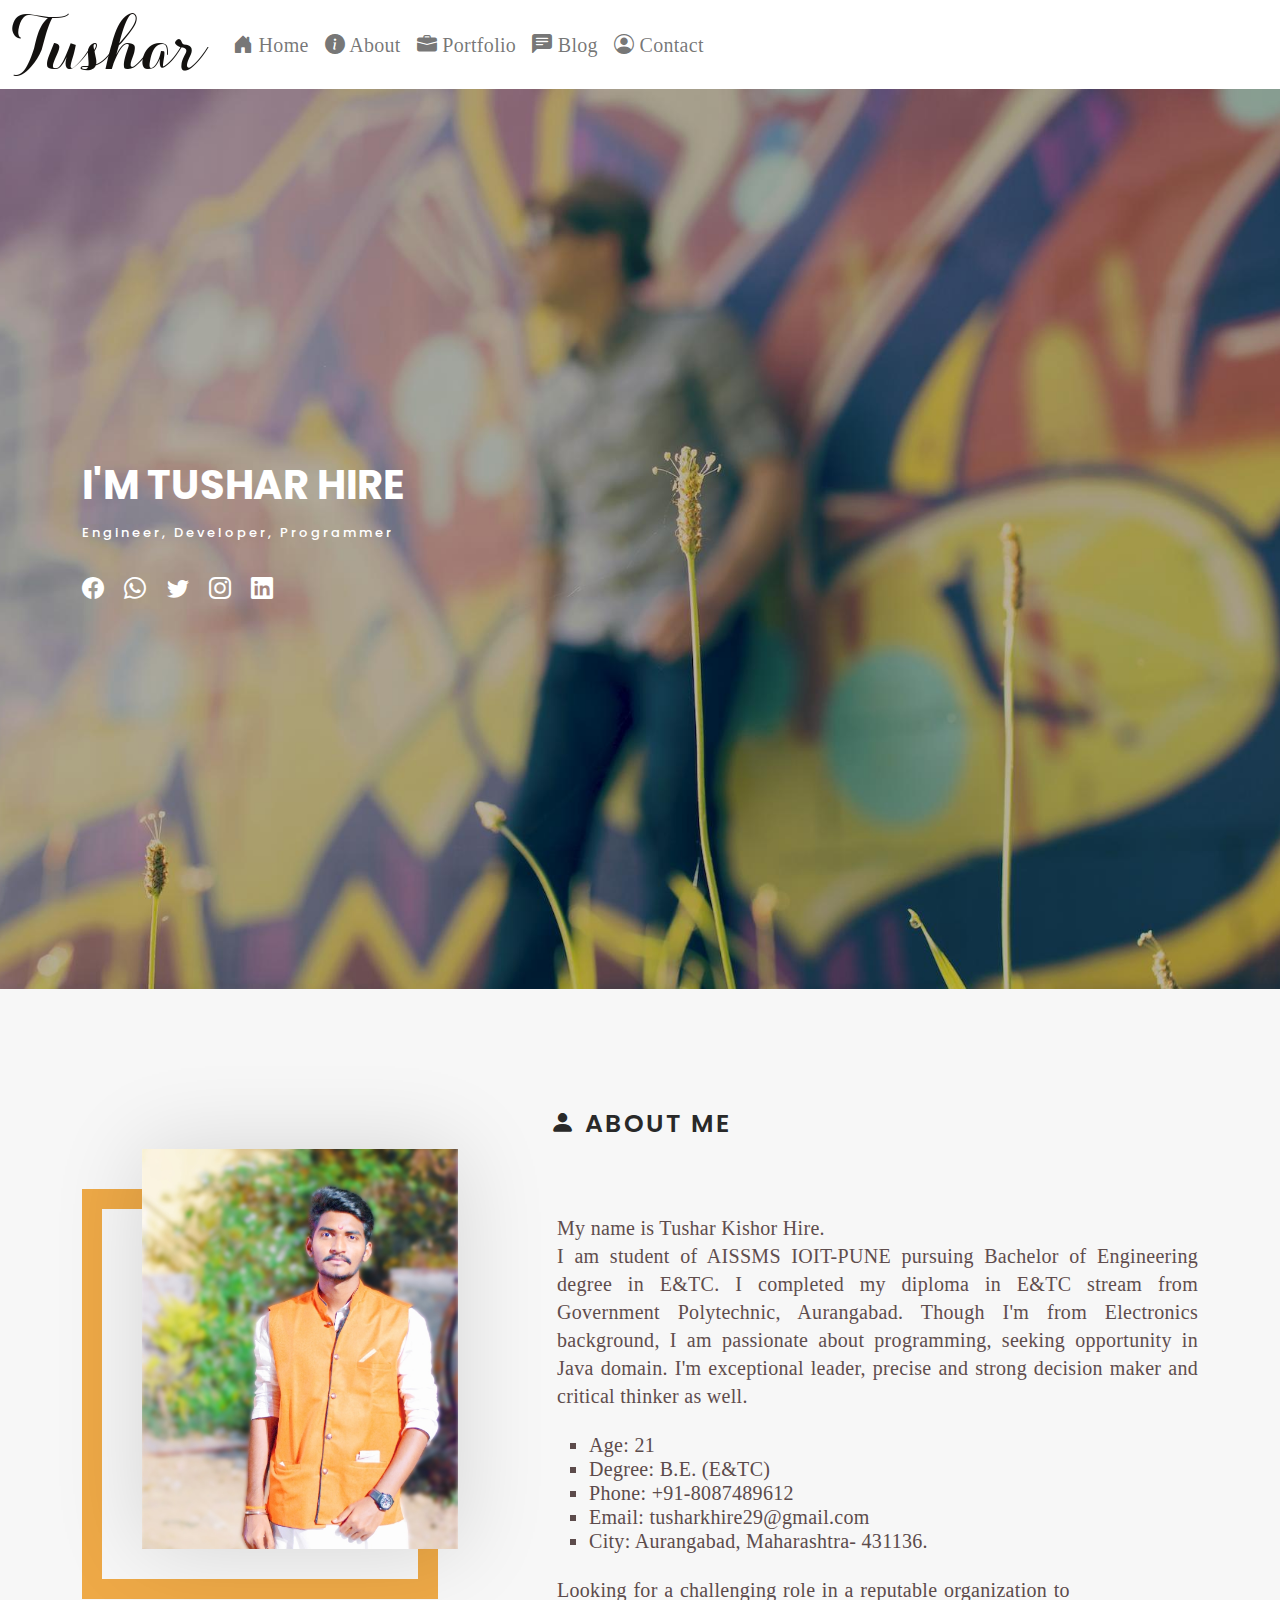
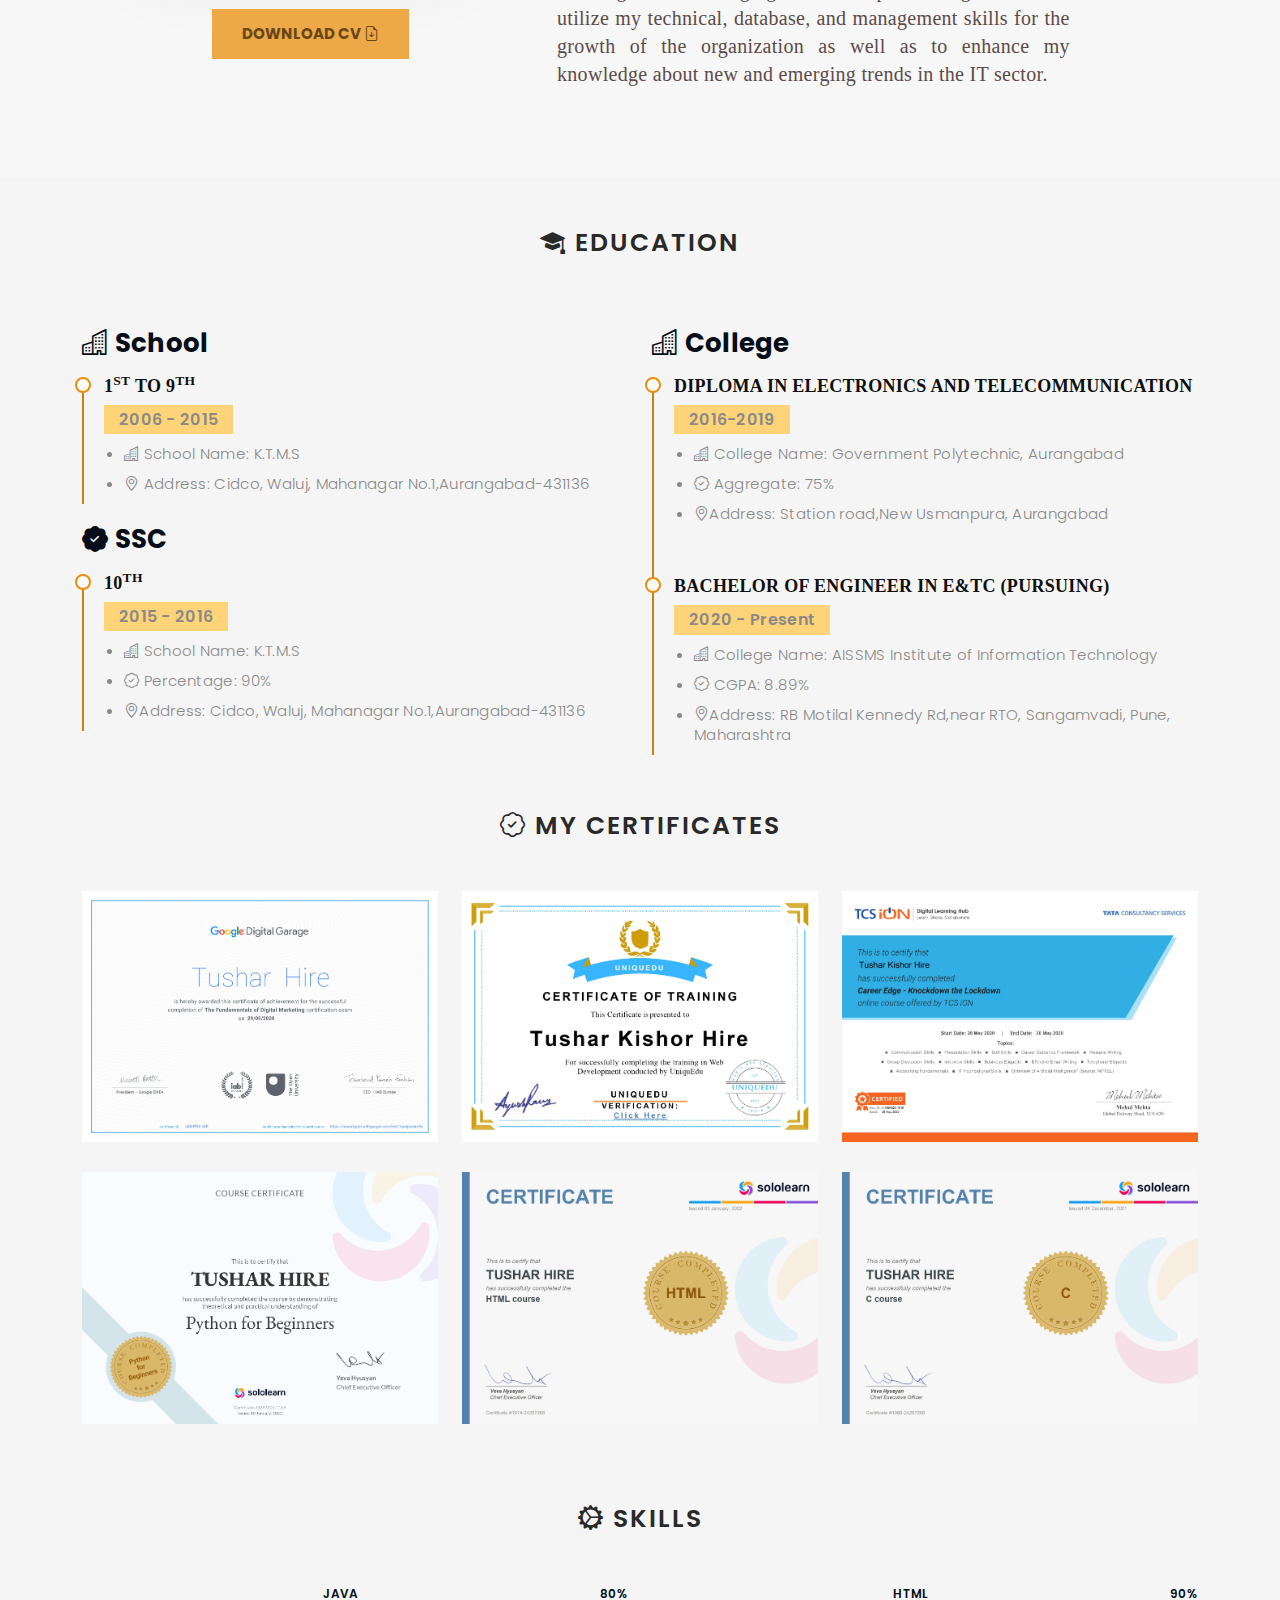
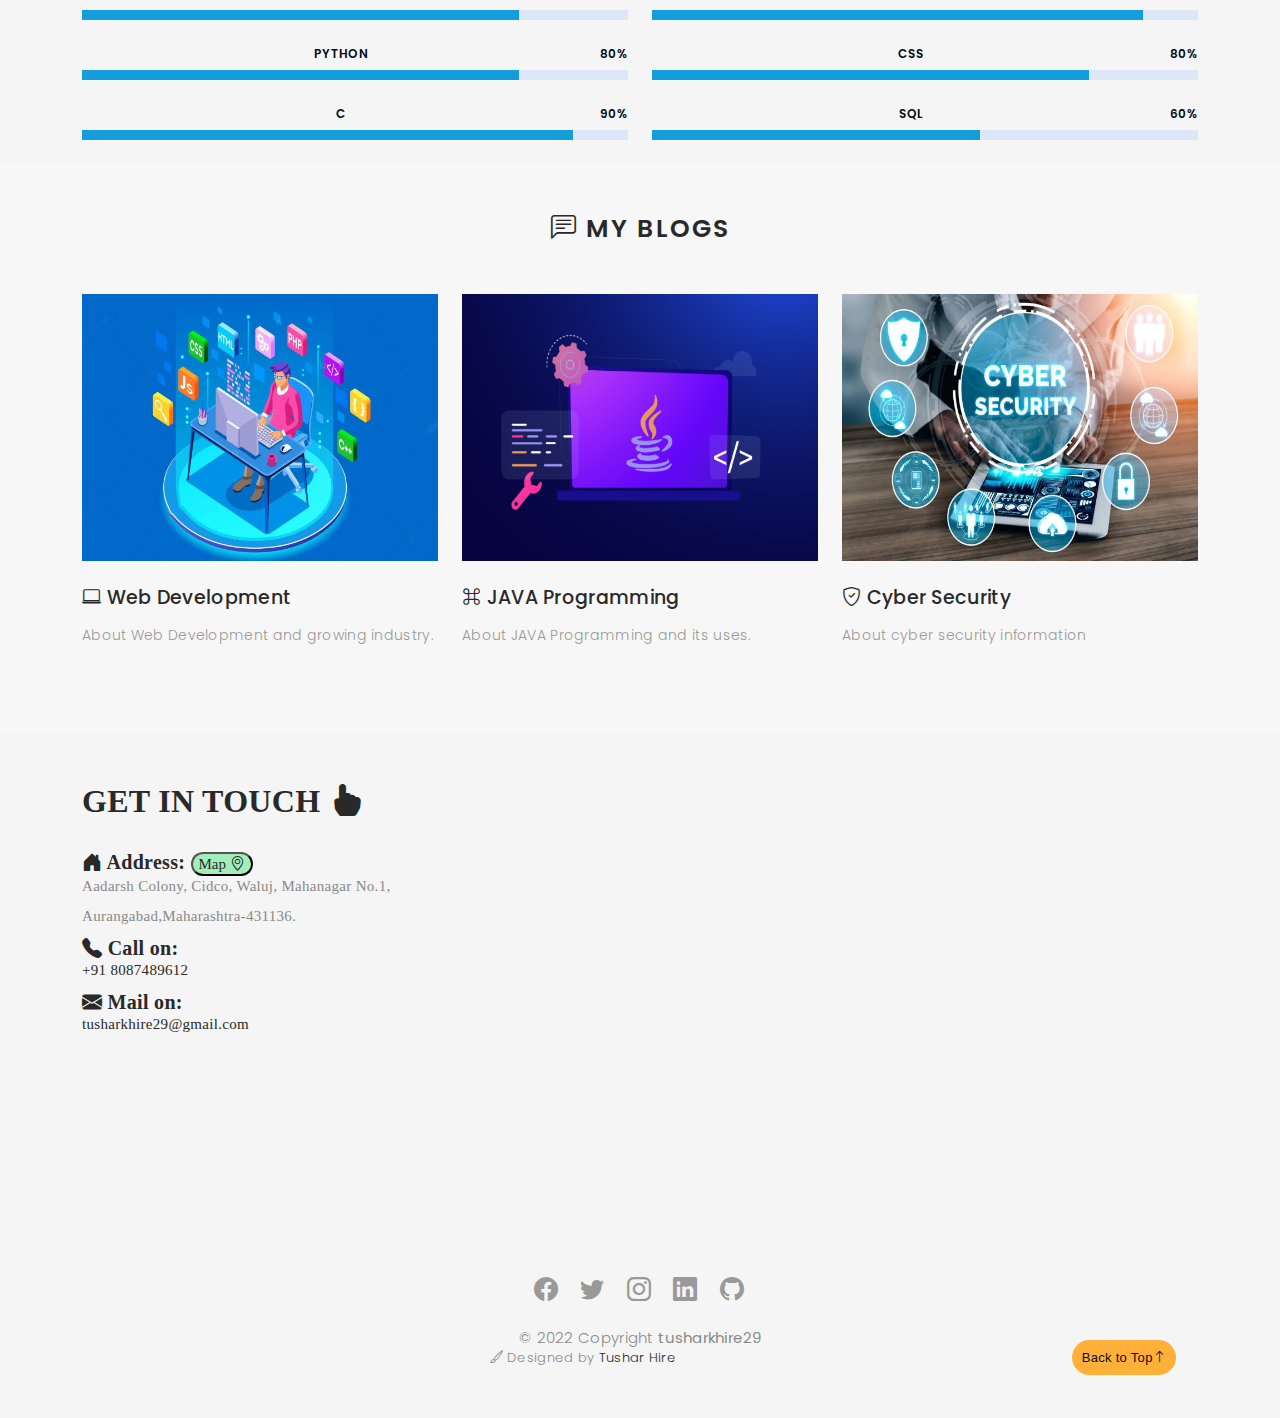
<file: index.html>
<!DOCTYPE html>
<html lang="en">

<head>
  <meta charset="utf-8">
  <meta content="width=device-width, initial-scale=1.0" name="viewport">

  <title>My Portfolio</title>
  <meta content="" name="description">
  <meta content="" name="keywords">

  <!-- Favicons -->
  <link href="assets/img/Tlogo.jpg" rel="icon">
  <link href="assets/img/apple-touch-icon.png" rel="apple-touch-icon">

  <!-- Google Fonts -->
  <link
    href="https://fonts.googleapis.com/css?family=Poppins:300,300i,400,400i,500,500i,600,600i,700,700i|Playfair+Display:400,400i,500,500i,600,600i,700,700i,900,900i"
    rel="stylesheet">

  <!-- Vendor CSS Files -->
  <link href="assets/vendor/bootstrap/css/bootstrap.min.css" rel="stylesheet">
  <link href="assets/vendor/bootstrap-icons/bootstrap-icons.css" rel="stylesheet">
  <link href="assets/vendor/boxicons/css/boxicons.min.css" rel="stylesheet">
  <link href="assets/vendor/glightbox/css/glightbox.min.css" rel="stylesheet">
  <link href="assets/vendor/swiper/swiper-bundle.min.css" rel="stylesheet">
  <!-- CSS only -->
  <link href="https://cdn.jsdelivr.net/npm/bootstrap@5.1.3/dist/css/bootstrap.min.css" rel="stylesheet"
    integrity="sha384-1BmE4kWBq78iYhFldvKuhfTAU6auU8tT94WrHftjDbrCEXSU1oBoqyl2QvZ6jIW3" crossorigin="anonymous">

  <!-- Main CSS File -->
  <link href="assets/css/style.css" rel="stylesheet">
</head>

<body>
  <nav class="navbar navbar-expand-lg navbar-light " style="background-color: rgb(255, 255, 255);">
    <div class="container-fluid">
      <a class="navbar-brand" href="index.html"><img src="assets/img/tushar.png"></a>
      <button class="navbar-toggler" type="button" data-bs-toggle="collapse" data-bs-target="#navbarNav" aria-controls="navbarNav" aria-expanded="false" aria-label="Toggle navigation">
        <span class="navbar-toggler-icon"></span>
      </button>
      <div class="collapse navbar-collapse" id="navbarNav">
        <ul  class="navbar-nav justify-content-end" >
          <li class="nav-item " style="font-size: 20px; font-family: 'Times New Roman', Times, serif; float: right;">
            <a class="nav-link " aria-current="page" href="#hero"><i class="bi bi-house-door-fill"></i> Home</a>
          </li>
          <li class="nav-item" style="font-size: 20px; font-family: 'Times New Roman', Times, serif;" >
            <a class="nav-link" href="#about"><i class="bi bi-info-circle-fill"></i> About</a>
          </li>
          <li class="nav-item" style="font-size: 20px; font-family: 'Times New Roman', Times, serif;">
            <a class="nav-link" href="#portfolio"> <i class="bi bi-briefcase-fill"></i> Portfolio</a>
          </li>
          <li class="nav-item" style="font-size: 20px; font-family: 'Times New Roman', Times, serif;">
            <a class="nav-link" href="#journal"><i class="bi bi-chat-left-text-fill"></i> Blog</a>
          </li>
          <li class="nav-item" style="font-size: 20px; font-family: 'Times New Roman', Times, serif;">
            <a class="nav-link" href="#contact"><i class="bi bi-person-circle"></i> Contact</a>
          </li>
        </ul>
      </div>
    </div>
  </nav>
 
  <!-- ======= My Section ======= -->
  <div id="hero" class="home">

    <div class="container">
      <div class="hero-content">
        <h1>I'm Tushar Hire</h1>
        <p>Engineer, Developer, Programmer</p>

        <ul class="list-unstyled list-social">
          <li><a href="https://www.facebook.com/TusharHire143" target="_blank"><i class="bi bi-facebook"></i></a></li>
          <li> <a href="https://wa.me/918087489612" target="_blank" class="whatsapp"><i class="bi bi-whatsapp"></i></a>
          </li>
          <li><a href="https://twitter.com/TusharHire11?t=CDPEIsktZdcpbr8X7zk8Vg&s=09" target="_blank"><i
                class="bi bi-twitter"></i></a></li>
          <li><a href="https://www.instagram.com/tushar_2901__" target="_blank"><i class="bi bi-instagram"></i></a></li>
          <li><a href="https://www.linkedin.com/in/tushar-hire-3a86a11aa" target="_blank"><i
                class="bi bi-linkedin"></i></a></li>
        </ul>
      </div>
    </div>
  </div><!-- End -->

  <main id="main">

    <!-- ======= About Section ======= -->
    <div id="about" class="paddsection">
      <div class="section-title text-center">
        <h2><i class="bi bi-person-fill"></i> About Me</h2>
      </div>
      <div class="container">
        <div class="row justify-content-between">
          <div class="col-lg-4 ">
            <div class="div-img-bg">
              <div class="about-img">
                <img src="assets/img/Tushar_img.jpg" class="img-responsive" alt="me">
              </div>
            </div>
            <a href="Tushar_Hire_Resume.pdf" target="_blank"><button type="button" class="btn btn-success"
                style="font-size: 15px;color: rgb(105, 70, 24);background-color:#eea947;margin-left: 130px; margin-top: 10px;"> <b>Download
                CV <i class="bi bi-file-earmark-arrow-down" style="size: 25px;"></i></b></button></a>
          </div>
          <div class="col-lg-7">
            <div class="about-descr">

              <p class="p-heading">My name is Tushar Kishor Hire. <br>
                I am student of AISSMS IOIT-PUNE pursuing Bachelor of Engineering degree in E&TC. I completed my diploma
                in E&TC stream from Government Polytechnic, Aurangabad.
                Though I'm from Electronics background, I am passionate about programming,
                seeking opportunity in Java domain. I'm exceptional leader, precise and strong decision maker and
                critical thinker as well.</p>
              <ul class="info">
                <li style="list-style-type: square; margin-bottom: 4px;"><strong>Age:</strong> <span>21</span></li>
                <li style="list-style-type: square;margin-bottom: 4px;"><strong>Degree:</strong> <span>B.E. (E&TC)</span></li>
                <li style="list-style-type: square;margin-bottom: 4px;"><strong>Phone:</strong> <span>+91-8087489612</span></li>
                <li style="list-style-type: square;margin-bottom: 4px;"><strong>Email:</strong> <span>tusharkhire29@gmail.com</span></li>
                <li style="list-style-type: square;"><strong>City:</strong> <span>Aurangabad, Maharashtra- 431136.</span>
                </li>
              </ul>
              <p class="separator" style="text-align: justify;">Looking for a challenging role in a reputable organization to utilize my technical,
                database, and management skills for the growth of the organization
                as well as to enhance my knowledge about new and emerging trends in the IT sector.</p>
            </div>

          </div>
        </div>
      </div>
    </div><!-- End About Section -->


    <!-- ======= Portfolio Section ======= -->
    <div id="portfolio" class="paddsection" style="background-color: #f5f5f5;">
   
      <section id="resume" class="resume">
        <div class="container">
    
          <div class="section-title text-center">
            <h2><i class="bi bi-mortarboard-fill"></i> Education </h2>
           
          </div>
    
          <div class="row">
            <div class="col-lg-6">
              <h3 class="resume-title"><i class="bi bi-building"></i> School</h3>
              <div class="resume-item pb-0">
                <h4>1<sup>st</sup> to 9<sup>th</sup></h4>
                <h5>2006 - 2015</h5>
                <ul>
                  <li><i class="bi bi-building"></i> School Name: K.T.M.S</li>
                  <li><i class="bi bi-geo-alt"></i> Address: Cidco, Waluj, Mahanagar No.1,Aurangabad-431136</li>
                </ul>
              </div>
    
              <h4 class="resume-title"><i class="bi bi-patch-check-fill"></i> SSC</h4>
              <div class="resume-item pb-0">
                <h4>10<sup>th</sup> </h4>
                <h5>2015 - 2016</h5>
                <ul>
                  <li><i class="bi bi-building"></i> School Name: K.T.M.S</li>
                  <li><i class="bi bi-patch-check"></i>  Percentage: 90%</li>
                  <li><i class="bi bi-geo-alt"></i>Address: Cidco, Waluj, Mahanagar No.1,Aurangabad-431136</li>
                </ul>
              </div>
            
            </div>
            <div class="col-lg-6">
              <h3 class="resume-title"><i class="bi bi-building"></i> College</h3>
              <div class="resume-item">
                <h4>Diploma in Electronics and Telecommunication</h4>
                <h5>2016-2019</h5>
                <ul>
                  <li><i class="bi bi-building"></i> College Name: Government Polytechnic, Aurangabad</li>
                  <li><i class="bi bi-patch-check"></i>  Aggregate: 75%</li>
                  <li><i class="bi bi-geo-alt"></i>Address: Station road,New Usmanpura, Aurangabad</li>
                </ul>
                </p>
              </div>
              <div class="resume-item">
                <h4>Bachelor of Engineer in E&TC (pursuing)</h4>
                <h5>2020 - Present</h5>
                <ul>
                  <li><i class="bi bi-building"></i> College Name: AISSMS Institute of Information Technology</li>
                  <li><i class="bi bi-patch-check"></i>  CGPA: 8.89%</li>
                  <li><i class="bi bi-geo-alt"></i>Address: RB Motilal Kennedy Rd,near RTO, Sangamvadi, Pune, Maharashtra</li>
                </ul>
              </div>
            </div>
          </div>
        </div>
      </section> <br>
      <br>
      <div class="container">
        <div class="section-title text-center">
          <h2><i class="bi bi-patch-check"></i> My Certificates</h2>
        </div>
      </div>

      <div class="container">

        <div class="row portfolio-container">

          <div class="col-lg-4 col-md-6 portfolio-item filter-app">
            <a href="google certificate.html">
              <img src="Images/google certificate.jpg" class="img-fluid" alt="google certificate"></a>
          </div>

          <div class="col-lg-4 col-md-6 portfolio-item filter-app">
            <a href="Training_certificate.html">
              <img src="Images/Training Certificate.jpg" class="img-fluid" alt=""></a>
          </div>
          <div class="col-lg-4 col-md-6 portfolio-item filter-app">
            <a href="TCS certificate.html">
              <img src="Images/TCS certificate.jpg" class="img-fluid" alt=""></a>
          </div>
          <div class="col-lg-4 col-md-6 portfolio-item filter-app">
            <a href="Python_Certificate.html">
              <img src="Images/Python.jpg" class="img-fluid" alt=""></a>
          </div>
          <div class="col-lg-4 col-md-6 portfolio-item filter-app">
            <a href="HTML_certificate.html">
              <img src="Images/HTML_certificate.jpg" class="img-fluid" alt=""></a>
          </div>
          <div class="col-lg-4 col-md-6 portfolio-item filter-app">
            <a href="C certificate.html">
              <img src="Images/C_certificate.jpg" class="img-fluid" alt=""></a>
          </div>
        </div>
      </div>
    </div>

    </div>
    <section style="background-color: #f5f5f5;text-align: center;" id="skills" class="skills section-bg">
      <div class="container">

        <div class="section-title">
          <h2><i class="bi bi-gear-wide-connected"></i> Skills </h2>

        </div>

        <div class="row skills-content">

          <div class="col-lg-6" data-aos="fade-up">
            <div class="progress">
              <span class="skill">JAVA<i class="val">80%</i></span>
              <div class="progress-bar-wrap">
                <div class="progress-bar" role="progressbar" style="width: 80%;" aria-valuenow="80" aria-valuemin="0"
                  aria-valuemax="100"></div>
              </div>
            </div>
            <div class="progress">
              <span class="skill">Python<i class="val">80%</i></span>
              <div class="progress-bar-wrap">
                <div class="progress-bar" role="progressbar" style="width: 80%;" aria-valuenow="80" aria-valuemin="0"
                  aria-valuemax="100"></div>
              </div>
            </div>

            <div class="progress">
              <span class="skill">C <i class="val">90%</i></span>
              <div class="progress-bar-wrap">
                <div class="progress-bar" role="progressbar" style="width: 90%;" aria-valuenow="90" aria-valuemin="0"
                  aria-valuemax="100"></div>
              </div>
            </div>
          </div>
          <div class="col-lg-6" data-aos="fade-up">
            <div class="progress">
              <span class="skill">HTML<i class="val">90%</i></span>
              <div class="progress-bar-wrap">
                <div class="progress-bar" role="progressbar" style="width: 90%;" aria-valuenow="90" aria-valuemin="0"
                  aria-valuemax="100"></div>
              </div>
            </div>

            <div class="progress">
              <span class="skill">CSS<i class="val">80%</i></span>
              <div class="progress-bar-wrap">
                <div class="progress-bar" role="progressbar" style="width: 80%;" aria-valuenow="80" aria-valuemin="0"
                  aria-valuemax="100"></div>
              </div>
            </div>

            <div class="progress">
              <span class="skill">SQL<i class="val">60%</i></span>
              <div class="progress-bar-wrap">
                <div class="progress-bar" role="progressbar" style="width: 60%;" aria-valuenow="70" aria-valuemin="0"
                  aria-valuemax="100"></div>
              </div>
            </div>
          </div>
        </div>
      </div>
      </div>
      </div>
    </section>
    <!-- End Portfolio Section -->

    <!-- ======= Journal Section ======= -->
    <div id="journal" class="text-left paddsection">

      <div class="container">
        <div class="section-title text-center">
          <h2><i class="bi bi-chat-left-text"></i> My Blogs</h2>
        </div>
      </div>

      <div class="container">
        <div class="journal-block">
          <div class="row">

            <div class="col-lg-4 col-md-6">
              <div class="journal-info">

                <a href="blog_single.html"><img src="Images/web blog.jpg" class="img-responsive" alt="img"></a>

                <div class="journal-txt">

                  <h4><a href="blog-single.html"> <i class="bi bi-laptop"></i> Web Development</a></h4>
                  <p class="separator">About Web Development and growing industry.
                  </p>
                </div>
              </div>
            </div>
            <div class="col-lg-4 col-md-6">
              <div class="journal-info">
                <a href="java blog.html"><img src="Images/java blog.png" class="img-responsive" alt="img"></a>
                <div class="journal-txt">
                  <h4><a href="java blog.html"><i class="bi bi-command"></i> JAVA Programming</a></h4>
                  <p class="separator">About JAVA Programming and its uses.
                  </p>
                </div>
              </div>
            </div>

            <div class="col-lg-4 col-md-6">
              <div class="journal-info">

                <a href="Cyber_blog.html"><img src="Images/cyber security blog.jpg" class="img-responsive"
                    alt="img"></a>

                <div class="journal-txt">

                  <h4><a href="Cyber_blog.html"><i class="bi bi-shield-check"></i> Cyber Security</a></h4>
                  <p class="separator">About cyber security information</p>
                </div>
              </div>
            </div>
          </div>
        </div>
      </div>
    </div><!-- End Journal Section -->

    <!-- ======= Contact Section ======= -->
    <div id="contact" class="paddsection">
      <div class="container">
        <div class="contact-block1">
          <div class="row">
            <div class="col-lg-6">
              <div class="contact-contact">
                <h2 class="mb-30">GET IN TOUCH <i class="bi bi-hand-index-fill"></i> </h2>
                <ul class="contact-details">
                  <h4 style="font-size: 20px;"><i class="bi bi-house-door-fill"></i> Address: <Button style="background-color: #a1eebb; border-radius: 100px; font-size: 15px;"> <a href="https://goo.gl/maps/Ja689bQtmJSiQtP3A" target="_blank">Map <i class="bi bi-geo-alt"></i></a> </Button></h4>
                  <li><span>Aadarsh Colony, Cidco, Waluj, Mahanagar No.1,</span></li>
                  <li><span>Aurangabad,Maharashtra-431136.</span></li>
                  <h4 style="font-size: 20px;"><i class="bi bi-telephone-fill"></i> <a href="tel:8087489612">Call on:</a></h4>
                  <li><span> <a href="tel:8087489612">+91 8087489612</a></span></li>
                  <h4 style="font-size: 20px;"><i class="bi bi-envelope-fill"></i><a href="mailto:tusharkhire29@gmail.com"> Mail on:</a></h4>
                  <li><span><a href="mailto:tusharkhire29@gmail.com">tusharkhire29@gmail.com</a></span></li>
                </ul>
              </div>
            </div>

            <div class="col-lg-3">
              <iframe
                src="https://www.google.com/maps/embed?pb=!1m18!1m12!1m3!1d120073.19685548279!2d75.23516092526916!3d19.870082565596718!2m3!1f0!2f0!3f0!3m2!1i1024!2i768!4f13.1!3m3!1m2!1s0x3bdb9815a369bc63%3A0x712d538b29a2a73e!2sAurangabad%2C%20Maharashtra!5e0!3m2!1sen!2sin!4v1646298661247!5m2!1sen!2sin"
                width="600" height="350" style="border:0;" allowfullscreen="" loading="lazy"></iframe>
            </div>
          </div>
        </div>
      </div>
    </div><!-- End Contact Section -->

  </main><!-- End #main -->

  <!-- ======= Footer ======= -->
  <div id="footer" class="text-center" style="background-color: #f5f5f5;">
    <div class="container">
      <div class="socials-media text-center">

        <ul class="list-unstyled">
          <li><a href="https://www.facebook.com/TusharHire143" target="_blank"><i class="bi bi-facebook"></i></a></li>
          <li><a href="https://twitter.com/TusharHire11?t=CDPEIsktZdcpbr8X7zk8Vg&s=09" target="_blank"><i
                class="bi bi-twitter"></i></a></li>
          <li><a href="https://www.instagram.com/tushar_2901__" target="_blank"><i class="bi bi-instagram"></i></a></li>
          <li><a href="https://www.linkedin.com/in/tushar-hire-3a86a11aa" target="_blank"><i
                class="bi bi-linkedin"></i></a></li>
          <li> <a href="https://github.com/tusharhire29" target="_blank" class="github"><i class="bi bi-github"></i></a>
          </li>
        </ul>

      </div>
      
      <div class="container">
        <div class="copyright">
          &copy; 2022 Copyright <strong><span>tusharkhire29</span></strong>
        </div>
        <div class="credits">

          <i class="bi bi-brush"></i> Designed by <a href="https://www.linkedin.com/in/tushar-hire-3a86a11aa"
            target="_blank"> Tushar Hire</a>
            <div style="float: right;"><a href="#" class="top">Back to Top<i class="bi bi-arrow-up"></i> </a> </div>
            
        </div>
      </div>
    </div>
  </div><!-- End Footer -->

  <a href="#" class="back-to-top d-flex align-items-center justify-content-center"><i
      class="bi bi-arrow-up-short"></i></a>

  <script src="https://cdn.jsdelivr.net/npm/bootstrap@5.1.3/dist/js/bootstrap.bundle.min.js"
    integrity="sha384-ka7Sk0Gln4gmtz2MlQnikT1wXgYsOg+OMhuP+IlRH9sENBO0LRn5q+8nbTov4+1p"
    crossorigin="anonymous"></script>

</body>

</html>
</file>
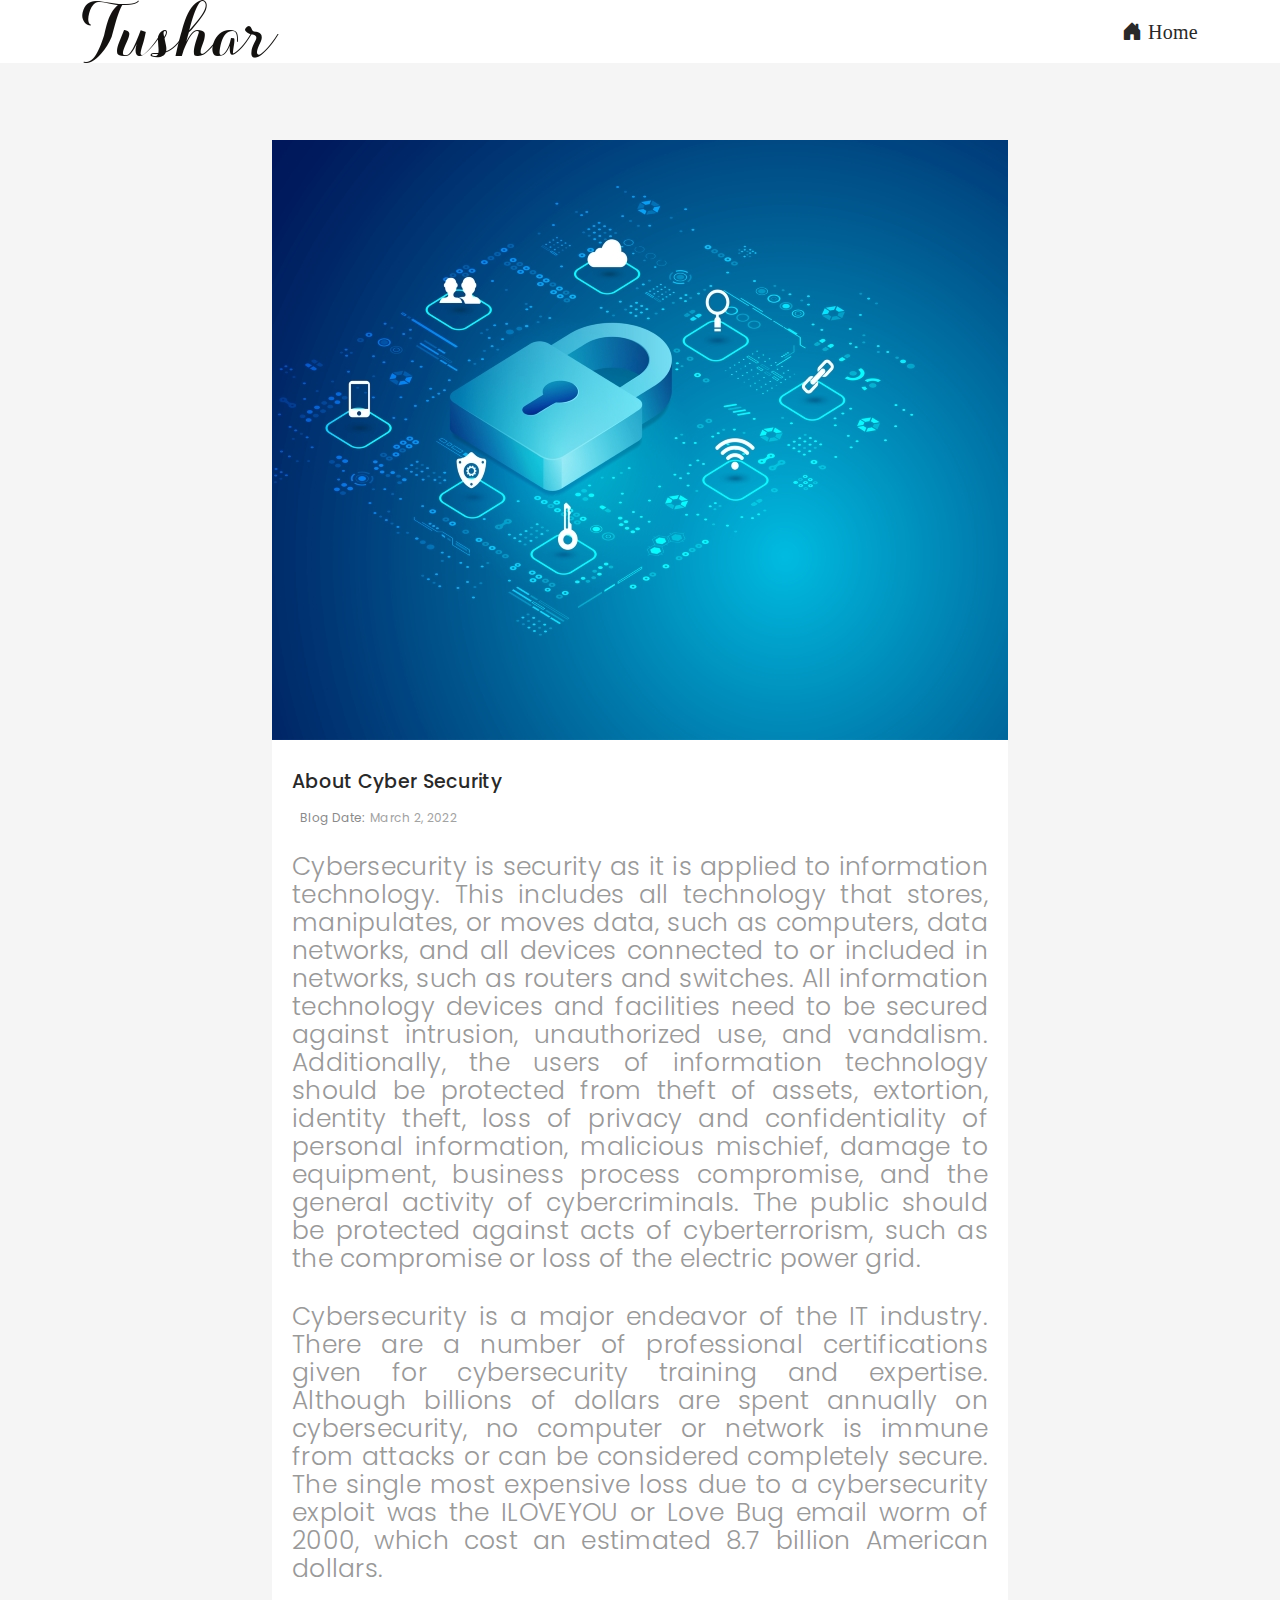
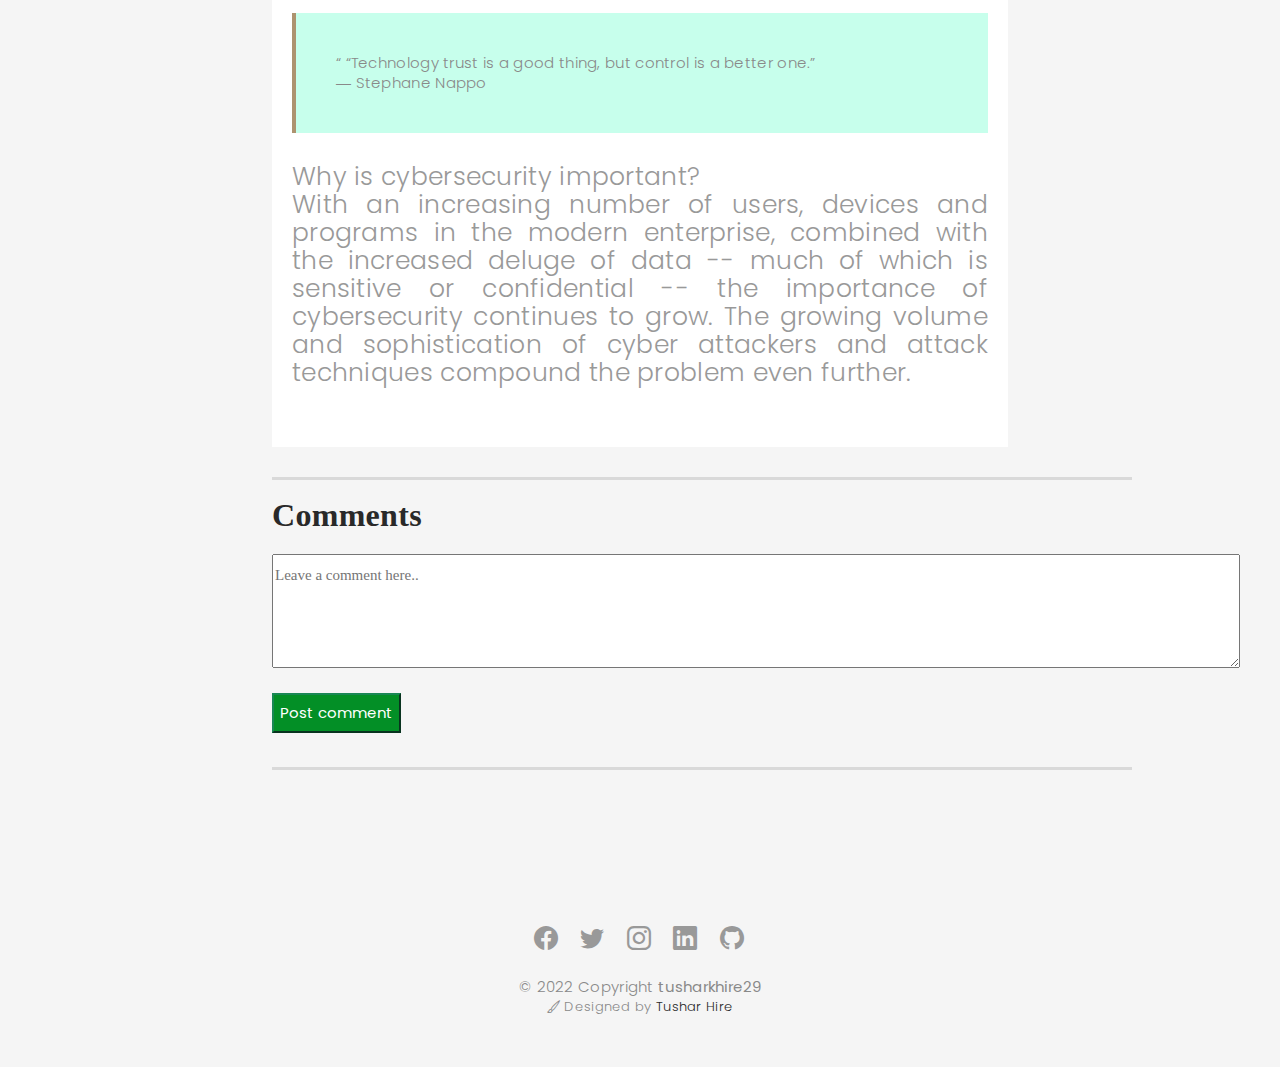
<file: Cyber_blog.html>
<!DOCTYPE html>
<html lang="en">

<head>
  <meta charset="utf-8">
  <meta content="width=device-width, initial-scale=1.0" name="viewport">

  <title>Cyber Security Blog</title>
  <meta content="" name="description">
  <meta content="" name="keywords">

  <!-- Favicons -->
  <link href="assets/img/Tlogo.jpg" rel="icon">
  <link href="assets/img/apple-touch-icon.png" rel="apple-touch-icon">

  <!-- Google Fonts -->
  <link href="https://fonts.googleapis.com/css?family=Poppins:300,300i,400,400i,500,500i,600,600i,700,700i|Playfair+Display:400,400i,500,500i,600,600i,700,700i,900,900i" rel="stylesheet">

  <!-- Vendor CSS Files -->
  <link href="assets/vendor/bootstrap/css/bootstrap.min.css" rel="stylesheet">
  <link href="assets/vendor/bootstrap-icons/bootstrap-icons.css" rel="stylesheet">
  <link href="assets/vendor/boxicons/css/boxicons.min.css" rel="stylesheet">
  <link href="assets/vendor/glightbox/css/glightbox.min.css" rel="stylesheet">
  <link href="assets/vendor/swiper/swiper-bundle.min.css" rel="stylesheet">


  <link href="assets/css/style.css" rel="stylesheet">

</head>

<body>

  <!-- ======= Header ======= -->
  <header id="header" class="fixed-top header-inner-pages" style="background-color: white;">
    <div class="container d-flex align-items-center justify-content-between">

      <a href="index.html" class="logo"><img src="assets/img/tushar.png" alt="" class="img-fluid"></a>
      <a style="font-size: 20px; font-family: 'Times New Roman', Times, serif;" href="index.html"><i class="bi bi-house-door-fill"></i> Home</a>
 </div>

  </header><!-- End Header -->

  <main id="main">

    <!-- ======= Blog Single ======= -->
    <div class="main-content paddsection">
      <div class="container">
        <div class="row justify-content-center">
          <div class="col-md-8 col-md-offset-2">
            <div class="row">
              <div class="container-main single-main">
                <div class="col-md-12">
                  <div class="block-main mb-30">
                    <img src="Images/CyberSecurity.jpg" class="img-responsive" alt="reviews2">
                    <div class="content-main single-post padDiv">
                      <div class="journal-txt">
                        <h4><a href="#">About Cyber Security</a></h4>
                      </div>
                      <div class="post-meta">
                        <ul class="list-unstyled mb-0">
 
                          <li class="date">Blog date:<a href="#">March 2, 2022</a></li>
                        </ul>
                      </div>
                      <p class="mb-30" style="text-align: justify;"> Cybersecurity is security as it is applied to information technology. This includes all technology that stores, manipulates, or moves data, such as computers, data networks, and all devices connected to or included in networks, such as routers and switches. 
                        All information technology devices and facilities need to be secured against intrusion, unauthorized use, and vandalism. Additionally, the users of information technology should be protected from theft of assets, extortion, identity theft, loss of privacy and confidentiality of personal information, malicious mischief, damage to equipment, business process compromise, and the general activity of cybercriminals. 
                        The public should be protected against acts of cyberterrorism, such as the compromise or loss of the electric power grid.</p>
                      <p class="mb-30" style="text-align: justify;">Cybersecurity is a major endeavor of the IT industry. There are a number of professional certifications given for cybersecurity training and expertise. Although billions of dollars are spent annually on cybersecurity, no computer or network is immune from attacks or can be considered completely secure. 
                        The single most expensive loss due to a cybersecurity exploit was the ILOVEYOU or Love Bug email worm of 2000, which cost an estimated 8.7 billion American dollars.</p>
                      <blockquote>“
                        “Technology trust is a good thing, but control is a better one.”<br>
                        ― Stephane Nappo
                        </blockquote>
                      <p class="mb-30" style="text-align: justify;">Why is cybersecurity important?<br>
                        With an increasing number of users, devices and programs in the modern enterprise, combined with the increased deluge of data -- much of which is sensitive or confidential -- the importance of cybersecurity continues to grow. The growing volume and sophistication of cyber attackers and attack techniques compound the problem even further.
                        
                        </p>
                    </div>
                  </div>
                </div>             
                <div><hr style="height: 3px; width: 860px;">
                  <h2 style="font-family: 'Times New Roman', Times, serif;">  <b>Comments</b></h2><br>
                  <form action="/cyber_blog_comments" method="post" style="padding-bottom: 18px;">
                    <div class="form-floating">
                        <textarea style="padding-top: 10px; font-family: 'Times New Roman', Times, serif;" name="comment" placeholder="Leave a comment here.." id="blog3" cols="115" rows="5"></textarea>
                      </div> <br>
                      <button type="submit" class="bi btn-success " style="background-color: rgb(3, 143, 38); color: rgb(255, 255, 255);height: 40px">Post comment</button>
                  </form></div><hr style="height: 3px; width: 860px;">
              </div>
            </div>
          </div>
        </div>
      </div>
    </div><!-- End Blog Single -->

  </main><!-- End #main -->

  <!--footer-->
  <div id="footer" class="text-center">
    <div class="container">
      <div class="socials-media text-center">

        <ul class="list-unstyled">
          <li><a href="https://www.facebook.com/TusharHire143" target="_blank"><i class="bi bi-facebook"></i></a></li>
          <li><a href="https://twitter.com/TusharHire11?t=CDPEIsktZdcpbr8X7zk8Vg&s=09" target="_blank"><i class="bi bi-twitter"></i></a></li>
          <li><a href="https://www.instagram.com/tushar_2901__" target="_blank"><i class="bi bi-instagram"></i></a></li>
          <li><a href="https://www.linkedin.com/in/tushar-hire-3a86a11aa" target="_blank"><i class="bi bi-linkedin"></i></a></li>
         <li> <a href="https://github.com/tusharhire29" target="_blank"class="github"><i class="bi bi-github"></i></a></li>
        </ul>

      </div>

      <div class="container">
        <div class="copyright">
          &copy; 2022 Copyright <strong><span>tusharkhire29</span></strong>
        </div>
        <div class="credits">
     
          <i class="bi bi-brush"></i> Designed by <a href="https://www.linkedin.com/in/tushar-hire-3a86a11aa" target="_blank"> Tushar Hire</a>
        </div>
      </div>
    </div>
  </div><!-- End Footer -->


  <a href="#" class="back-to-top d-flex align-items-center justify-content-center"><i class="bi bi-arrow-up-short"></i></a>


</body>

</html>
</file>
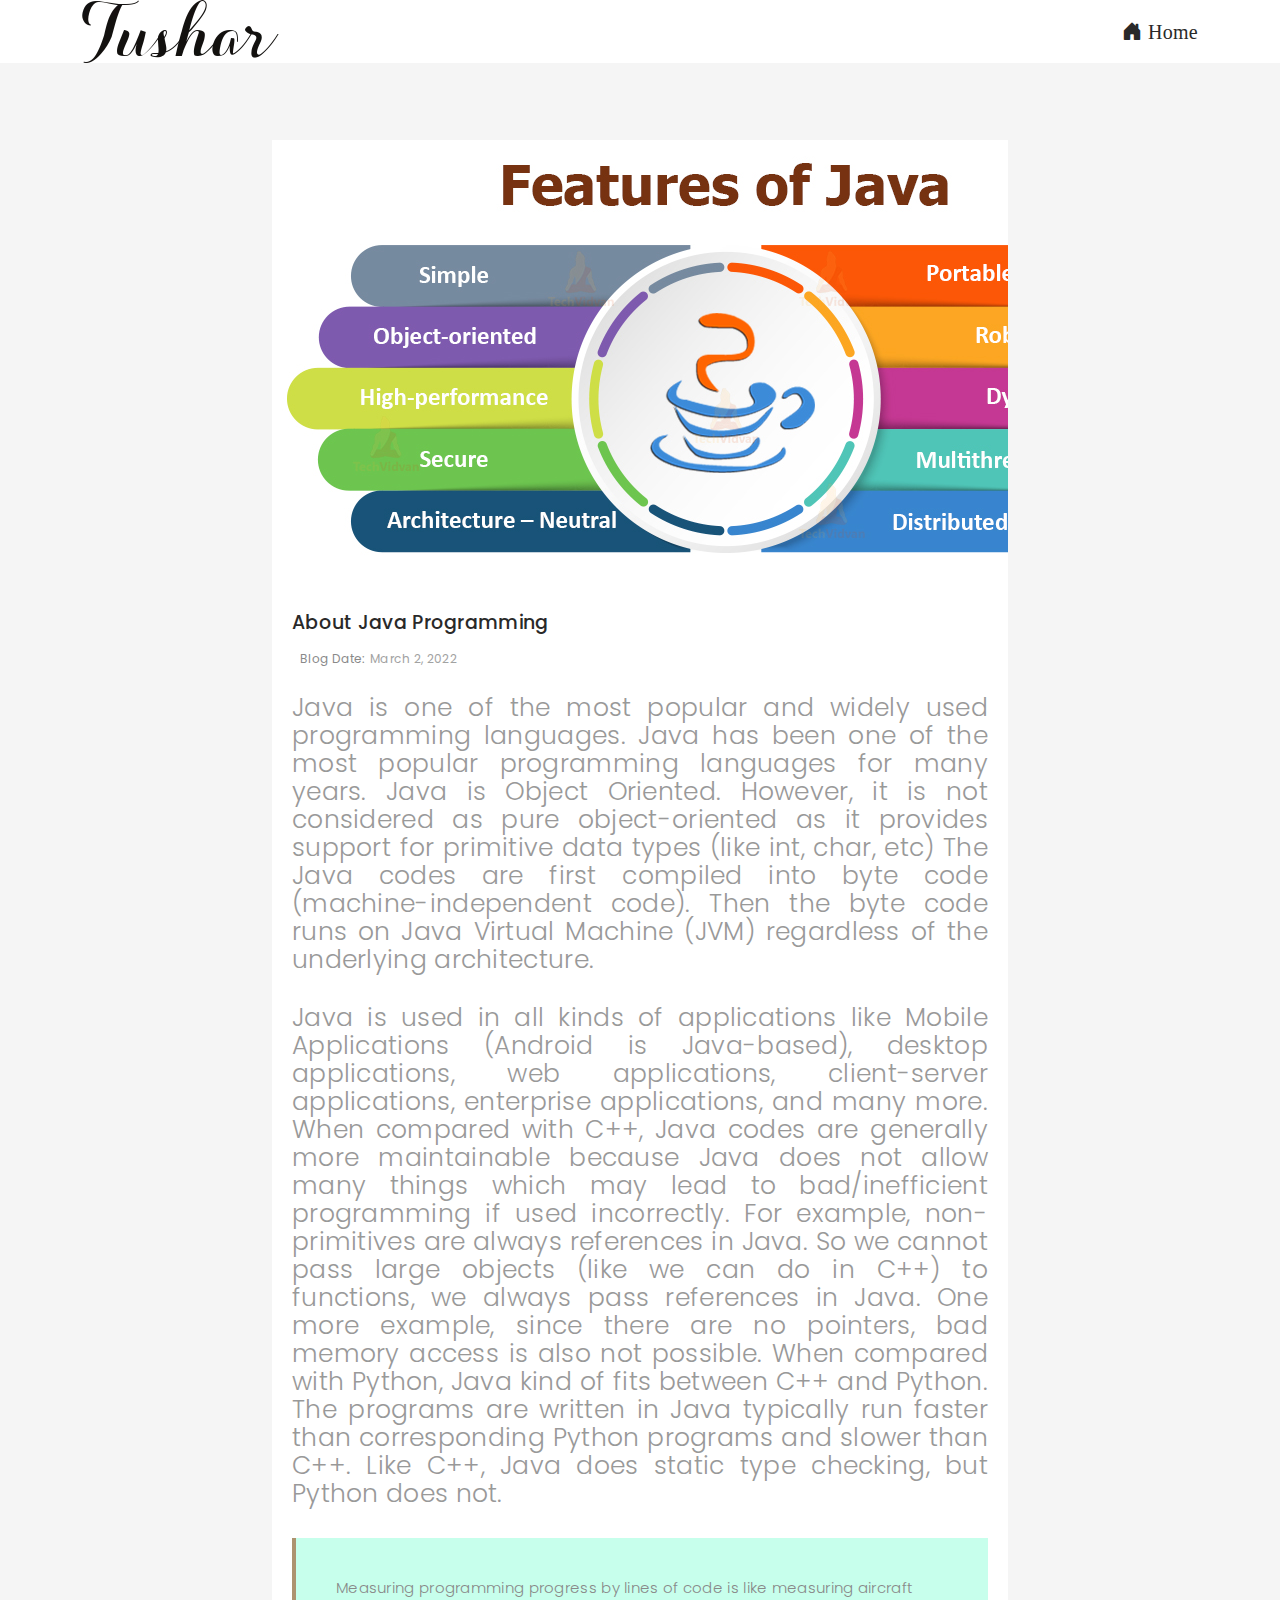
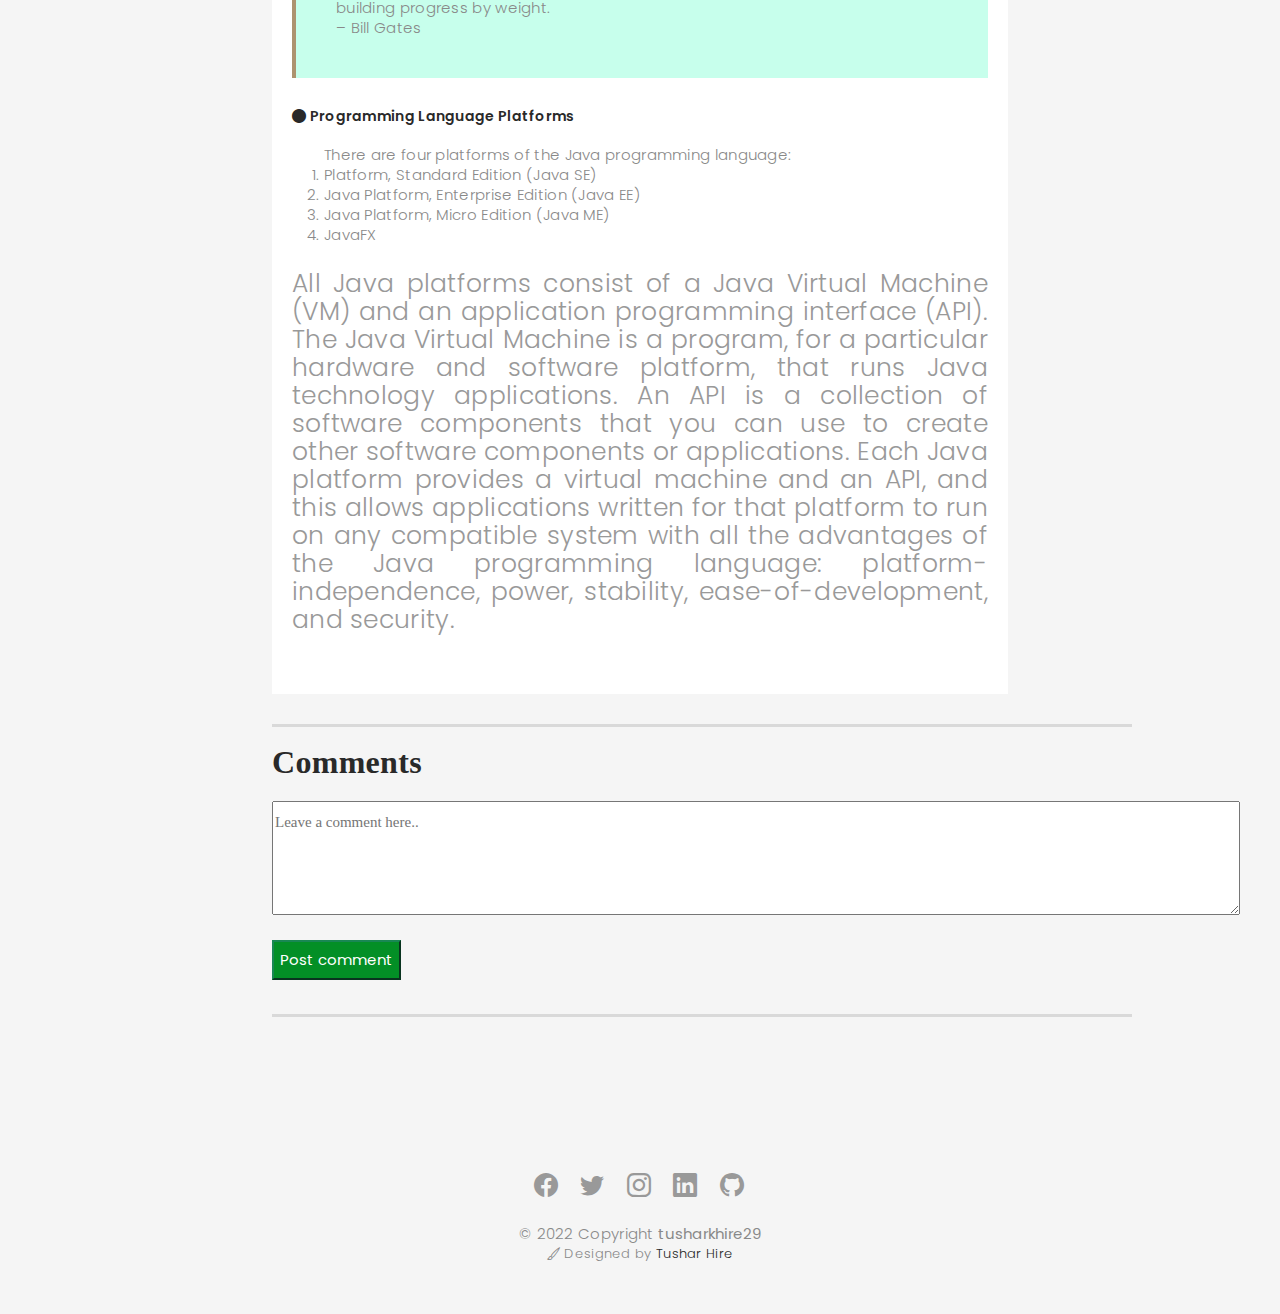
<file: java blog.html>
<!DOCTYPE html>
<html lang="en">

<head>
  <meta charset="utf-8">
  <meta content="width=device-width, initial-scale=1.0" name="viewport">

  <title>Java programming Blog</title>
  <meta content="" name="description">
  <meta content="" name="keywords">

  <!-- Favicons -->
  <link href="assets/img/Tlogo.jpg" rel="icon">
  <link href="assets/img/apple-touch-icon.png" rel="apple-touch-icon">

  <!-- Google Fonts -->
  <link href="https://fonts.googleapis.com/css?family=Poppins:300,300i,400,400i,500,500i,600,600i,700,700i|Playfair+Display:400,400i,500,500i,600,600i,700,700i,900,900i" rel="stylesheet">

  <!-- Vendor CSS Files -->
  <link href="assets/vendor/bootstrap/css/bootstrap.min.css" rel="stylesheet">
  <link href="assets/vendor/bootstrap-icons/bootstrap-icons.css" rel="stylesheet">
  <link href="assets/vendor/boxicons/css/boxicons.min.css" rel="stylesheet">
  <link href="assets/vendor/glightbox/css/glightbox.min.css" rel="stylesheet">
  <link href="assets/vendor/swiper/swiper-bundle.min.css" rel="stylesheet">


  <link href="assets/css/style.css" rel="stylesheet">


</head>

<body>

  <!-- ======= Header ======= -->
  <header id="header" class="fixed-top header-inner-pages" style="background-color: white;">
    <div class="container d-flex align-items-center justify-content-between">

      <a href="index.html" class="logo"><img src="assets/img/tushar.png" alt="" class="img-fluid"></a>
      <a style="font-size: 20px; font-family: 'Times New Roman', Times, serif;" href="index.html"><i class="bi bi-house-door-fill"></i> Home</a>
 </div>

  </header><!-- End Header -->

  <main id="main">

    <!-- ======= Blog Single ======= -->
    <div class="main-content paddsection">
      <div class="container">
        <div class="row justify-content-center">
          <div class="col-md-8 col-md-offset-2">
            <div class="row">
              <div class="container-main single-main">
                <div class="col-md-12">
                  <div class="block-main mb-30">
                    <img src="Images/Features-of-Java-tv.jpg" class="img-responsive" alt="reviews2">
                    <div class="content-main single-post padDiv">
                      <div class="journal-txt">
                        <h4><a href="#">About Java Programming</a></h4>
                      </div>
                      <div class="post-meta">
                        <ul class="list-unstyled mb-0">
 
                          <li class="date">Blog date:<a href="#">March 2, 2022</a></li>
                        </ul>
                      </div>
                      <p class="mb-30" style="text-align: justify;">Java is one of the most popular and widely used programming languages. Java has been one of the most popular programming languages for many years.
                        Java is Object Oriented. However, it is not considered as pure object-oriented as it provides support for primitive data types (like int, char, etc)
                        The Java codes are first compiled into byte code (machine-independent code). Then the byte code runs on Java Virtual Machine (JVM) regardless of the underlying architecture.</p>
                      <p class="mb-30" style="text-align: justify;">Java is used in all kinds of applications like Mobile Applications (Android is Java-based), desktop applications, web applications, client-server applications, enterprise applications, and many more.
                        When compared with C++, Java codes are generally more maintainable because Java does not allow many things which may lead to bad/inefficient programming if used incorrectly. 
                        For example, non-primitives are always references in Java. So we cannot pass large objects (like we can do in C++) to functions, 
                        we always pass references in Java. One more example, since there are no pointers, bad memory access is also not possible. When compared with Python, Java kind of fits between C++ and Python. The programs are written in Java typically run faster than corresponding Python programs and slower than C++.
                         Like C++, Java does static type checking, but Python does not.</p>
                      <blockquote>Measuring programming progress by lines of code is like measuring aircraft building progress by weight. <br>
                         – Bill Gates</blockquote>
                       <h4><i class="bi bi-circle-fill"></i>  Programming Language Platforms</h4> <br>
                        <ol>There are four platforms of the Java programming language:
                        <li>Platform, Standard Edition (Java SE)</li> 
                        <li>Java Platform, Enterprise Edition (Java EE)</li>
                        <li> Java Platform, Micro Edition (Java ME)</li>
                        <li>JavaFX</li>
                      </ol>
                        <p class="mb-30" style="text-align: justify;">All Java platforms consist of a Java Virtual Machine (VM) and an application programming interface (API). The Java Virtual Machine is a program, for a particular hardware and software platform, that runs Java technology applications. An API is a collection of software components that you can use to create other software components or applications.
                           Each Java platform provides a virtual machine and an API, and this allows applications written for that platform to run on any compatible system with all the advantages of the Java programming language: platform-independence, power, stability, ease-of-development, and security.</p>
                    </div>
                  </div>
                </div>
               <div><hr style="height: 3px; width: 860px;">
                <h2 style="font-family: 'Times New Roman', Times, serif;">  <b>Comments</b></h2><br>
                <form action="/java_blog_comments" method="post" style="padding-bottom: 18px;">
                  <div class="form-floating">
                      <textarea style="padding-top: 10px; font-family: 'Times New Roman', Times, serif;" name="comment" placeholder="Leave a comment here.." id="blog2" cols="115" rows="5"></textarea>
                    </div> <br>
                    <button type="submit" class="bi btn-success " style="background-color: rgb(3, 143, 38); color: rgb(255, 255, 255);height: 40px">Post comment</button>
                </form></div><hr style="height: 3px; width: 860px;">
               
              </div>
            </div>
          </div>
        </div>
      </div>
    </div><!-- End Blog Single -->

  </main><!-- End #main -->

  <!--footer-->
  <div id="footer" class="text-center">
    <div class="container">
      <div class="socials-media text-center">

        <ul class="list-unstyled">
          <li><a href="https://www.facebook.com/TusharHire143" target="_blank"><i class="bi bi-facebook"></i></a></li>
          <li><a href="https://twitter.com/TusharHire11?t=CDPEIsktZdcpbr8X7zk8Vg&s=09" target="_blank"><i class="bi bi-twitter"></i></a></li>
          <li><a href="https://www.instagram.com/tushar_2901__" target="_blank"><i class="bi bi-instagram"></i></a></li>
          <li><a href="https://www.linkedin.com/in/tushar-hire-3a86a11aa" target="_blank"><i class="bi bi-linkedin"></i></a></li>
         <li> <a href="https://github.com/tusharhire29" target="_blank"class="github"><i class="bi bi-github"></i></a></li>
        </ul>

      </div>

      <div class="container">
        <div class="copyright">
          &copy; 2022 Copyright <strong><span>tusharkhire29</span></strong>
        </div>
        <div class="credits">
     
          <i class="bi bi-brush"></i> Designed by <a href="https://www.linkedin.com/in/tushar-hire-3a86a11aa" target="_blank"> Tushar Hire</a>
        </div>
      </div>
    </div>
  </div><!-- End Footer -->


  <a href="#" class="back-to-top d-flex align-items-center justify-content-center"><i class="bi bi-arrow-up-short"></i></a>

  
</body>

</html>
</file>
<file: assets/css/style.css>
body {
  background: #ffffff;
  color: #898989;
  font-family: "Poppins", helvetica;
  font-size: 15px;
  font-weight: 300;
  line-height: 20px;
  letter-spacing: 0.02em;
  overflow-x: hidden;
  margin: 0 auto;
  padding: 0;
  box-sizing: border-box;
}

h1, h2, h3, h4, h5, h6 {
  margin: 0;
}

h2 {
  color: #292929;
  font-weight: 600;
}

h4 {
  color: #292929;
  font-size: 14px;
  font-weight: 600;
}

a {
  color: #292929;
  text-decoration: none !important;
  transition: all 0.5s ease-in-out 0s;
}

a:hover {
  transition: all 0.5s ease-in-out 0s;
}

p {
  margin: 25px 0;
  padding: 0;
  font-size: 15px;
  color: #999999;
  line-height: 28px;
}

::-moz-selection {
  background: #b8a07e;
  color: #fff;
}

::selection {
  background: #b8a07e;
  color: #fff;
}

.btn {
  background: #333;
  border: medium none;
  border-radius: 0;
  color: #fff;
  font-size: 12px;
  height: 50px;
  line-height: 50px;
  padding: 0 30px;
  text-transform: uppercase;
}

.btn:hover, .btn:focus {
  color: #fff;
}

.padDiv {
  padding: 30px 20px;
}

.section-title {
  
margin-bottom: 50px;
}

.section-title h2 {
  font-size: 25px;
  letter-spacing: 2px;
  text-transform: uppercase;
}

.form-control {
  background-color: transparent;
  border: 1px solid #999;
  border-radius: 0;
  color: #999999;
  font-size: 12px;
  font-weight: 500;
  height: 50px;
  letter-spacing: 0.1em;
  padding-left: 10px;
  margin: 0 0 25px 0;
  line-height: 14px;
  text-transform: uppercase;
}

.form-control:focus {
  box-shadow: none;
  outline: 0 none;
}

.paddsection {
  padding-top: 50px;
  padding-bottom: 90px;
}

.paddsections {
  padding-top: 50px;
  padding-bottom: 90px !important;
}

.hvr-shutter-in-horizontal::before {
  background: #333;
}

.hvr-shutter-in-horizontal:hover {
  background: #b8a07e;
}

.mb-30 {
  margin-bottom: 30px;
}

.main-content {
  padding-top: 140px;
}

.back-to-top {
  position: fixed;
  visibility: hidden;
  opacity: 0;
  right: 15px;
  bottom: 15px;
  z-index: 996;
  background: #b8a07e;
  width: 40px;
  height: 40px;
  border-radius: 4px;
  transition: all 0.4s;
}
.back-to-top i {
  font-size: 28px;
  color: #fff;
  line-height: 0;
}
.back-to-top:hover {
  background: #c6b398;
  color: #fff;
}
.back-to-top.active {
  visibility: visible;
  opacity: 1;
}



/*--------------------------------------------------------------
# Hero
--------------------------------------------------------------*/
#hero {
  background: url("../img/background.png.jpg") repeat scroll center center/cover;
  height: 100vh;
  width: 100%;
}

#hero .hero-content {
  height: 100vh;
  text-align: left;
  width: 100%;
  display: flex;
  justify-content: center;
  flex-direction: column;
}

.hero-content h1 {
  font-size: 40px;
  font-weight: 700;
  margin-bottom: 10px;
  text-transform: uppercase;
  color: #fff;
}

.hero-content p {
  font-size: 13px;
  letter-spacing: 3px;
  margin-top: 0;
  margin-bottom: 30px;
  text-transform: capitalize;
  color: #fff;
  font-weight: 500;
}

.hero-content .list-social li {
  float: left;
  margin-right: 20px;
}

.hero-content .list-social li i {
  color: rgb(255, 255, 255);
  font-size: 22px;
  
}
.hero-content .list-social li i:hover{
  color: #6c35ec;
}
.breadcrumbs {
  padding: 120px 0 0 0;
  background-color: white;
  min-height: 40px;
}
@media (max-width: 992px) {
  .breadcrumbs {
    padding-top: 100px;
  }
}
.breadcrumbs h2 {
  font-size: 24px;
  font-weight: 300;
  margin: 0;
}
@media (max-width: 992px) {
  .breadcrumbs h2 {
    margin: 0 0 10px 0;
  }
}
.breadcrumbs ol {
  display: flex;
  flex-wrap: wrap;
  list-style: none;
  padding: 0;
  margin: 0;
  font-size: 14px;
}
.breadcrumbs ol li + li {
  padding-left: 10px;
}
.breadcrumbs ol li + li::before {
  display: inline-block;
  padding-right: 10px;
  color: #6c757d;
  content: "/";
}
@media (max-width: 768px) {
  .breadcrumbs .d-flex {
    display: block !important;
  }
  .breadcrumbs ol {
    display: block;
  }
  .breadcrumbs ol li {
    display: inline-block;
  }
}


#about {
  width: 100%;
  height: auto;
  background: #f7f7f7;
  padding-top: 120px;
}

#about .div-img-bg {
  padding-bottom: 30px;
  border: 20px solid #eea947;
}

#about .div-img-bg .about-img img {
  width: 100%;
  box-shadow: 0px 0px 85px 0px rgba(0, 0, 0, 0.14);
  margin-top: -60px;
  margin-left: 40px;
  height: 400px;
  -o-object-fit: cover;
  object-fit: cover;
}

#about .about-descr .p-heading {
  font-family: 'Times New Roman', Times, serif;
  color: #5f4d4d;
  font-size: 20px;
  text-align: left;
  text-align: justify;
}
#about .about-descr .info{
  color: rgb(92, 75, 75);
  font-family: 'Times New Roman', Times, serif;
  font-size: 20px;
}
#about .about-descr .separator {
  max-width: 80%;
  color: rgb(92, 75, 75);
  font-family:'Times New Roman', Times, serif;
  font-size: 20px;
  margin-bottom: 0;
  text-align: left;
}



#portfolio {
  position: relative;
  padding-bottom: 50px;
}
#portfolio #portfolio-flters {
  padding: 0;
  margin: 0 auto 35px auto;
  list-style: none;
  text-align: center;
  border-radius: 50px;
  padding: 2px 15px;
}
#portfolio #portfolio-flters li {
  cursor: pointer;
  display: inline-block;
  padding: 10px 15px 8px 15px;
  font-size: 14px;
  font-weight: 600;
  line-height: 1;
  text-transform: uppercase;
  color: #999999;
  margin-bottom: 5px;
  transition: all 0.3s ease-in-out;
}
#portfolio #portfolio-flters li:hover, #portfolio #portfolio-flters li.filter-active {
  color: #b8a07e;
}
#portfolio #portfolio-flters li:last-child {
  margin-right: 0;
}
#portfolio .portfolio-item {
  margin-bottom: 30px;
}
#portfolio .portfolio-item .portfolio-info {
  opacity: 0;
  position: absolute;
  left: 30px;
  right: 30px;
  bottom: 0;
  z-index: 3;
  transition: all ease-in-out 0.3s;
  background: rgba(255, 255, 255, 0.9);
  padding: 15px;
}
#portfolio .portfolio-item .portfolio-info h4 {
  font-size: 18px;
  color: #666;
  font-weight: 600;
  margin-bottom: 10px;
}
#portfolio .portfolio-item .portfolio-info p {
  color: #999;
  font-size: 14px;
  margin: 0;
  padding: 0;
}
#portfolio .portfolio-item .portfolio-info .preview-link, #portfolio .portfolio-item .portfolio-info .details-link {
  position:relative;
  right: 40px;
  font-size: 24px;
  top: calc(50% - 18px);
  color: #b8a07e;
}
#portfolio .portfolio-item .portfolio-info .preview-link:hover, #portfolio .portfolio-item .portfolio-info .details-link:hover {
  color: #cab89f;
}
#portfolio .portfolio-item .portfolio-info .details-link {
  right: 10px;
}
#portfolio .portfolio-item:hover .portfolio-info {
  opacity: 1;
  bottom: 20px;
}
.resume .resume-title {
  font-size: 26px;
  align-items: center;
  font-weight: 700;
  margin-top: 20px;
  margin-bottom: 20px;
  color: #050d18;
}
.resume .resume-item {
  padding: 0 0 20px 20px;
  margin-top: -2px;
  border-left: 2px solid #ce8210;
  position: relative;
}
.resume .resume-item h4 {
  line-height: 18px;
  font-size: 18px;
  font-weight: 600;
  text-transform: uppercase;
  font-family:'Times New Roman', Times, serif;
  color: #0f0f0e;
  margin-bottom: 10px;
}
.resume .resume-item h5 {
  font-size: 16px;
  background: #ffd478;
  padding: 5px 15px;
  display: inline-block;
  font-weight: 600;
  margin-bottom: 10px;
}
.resume .resume-item ul {
  padding-left: 20px;
}
.resume .resume-item ul li {
  padding-bottom: 10px;
}
.resume .resume-item:last-child {
  padding-bottom: 0;
}
.resume .resume-item::before {
  content: "";
  position: absolute;
  width: 16px;
  height: 16px;
  border-radius: 50px;
  left: -9px;
  top: 0;
  background: #fff;
  border: 2px solid #ee8c0c;
}

.portfolio-details {
  padding-top: 40px;
}
.portfolio-details .portfolio-details-slider img {
  width: 100%;
}
.portfolio-details .portfolio-details-slider .swiper-pagination {
  margin-top: 20px;
  position: relative;
}
.portfolio-details .portfolio-details-slider .swiper-pagination .swiper-pagination-bullet {
  width: 12px;
  height: 12px;
  background-color: #fff;
  opacity: 1;
  border: 1px solid #b8a07e;
}
.portfolio-details .portfolio-details-slider .swiper-pagination .swiper-pagination-bullet-active {
  background-color: #b8a07e;
}
.portfolio-details .portfolio-info {
  padding: 30px;
  box-shadow: 0px 0 30px rgba(75, 74, 74, 0.08);
}
.portfolio-details .portfolio-info h3 {
  font-size: 22px;
  font-weight: 700;
  margin-bottom: 20px;
  padding-bottom: 20px;
  border-bottom: 1px solid #eee;
}
.portfolio-details .portfolio-info ul {
  list-style: none;
  padding: 0;
  font-size: 15px;
}
.portfolio-details .portfolio-info ul li + li {
  margin-top: 10px;
}
.portfolio-details .portfolio-description {
  padding-top: 30px;
}
.portfolio-details .portfolio-description h2 {
  font-size: 26px;
  font-weight: 700;
  margin-bottom: 20px;
}
.portfolio-details .portfolio-description p {
  padding: 0;
}

.skills .progress {
  height: 60px;
  display: block;
  background: none;
  border-radius: 0;
}
.skills .progress .skill {
  padding: 0;
  margin: 0 0 6px 0;
  text-transform: uppercase;
  display: block;
  font-weight: 600;
  font-family: "Poppins", sans-serif;
  color: #050d18;
}
.skills .progress .skill .val {
  float: right;
  font-style: normal;
}
.skills .progress-bar-wrap {
  background: #dce8f8;
  height: 10px;
}
.skills .progress-bar {
  width: 1px;
  height: 10px;
  transition: 0.9s;
  background-color: #149ddd;
}
#journal, #journal-blog {
  height: auto;
  width: 100%;
  background: #f7f7f7;
  padding-bottom: 60px;
  position: relative;
}

#journal-blog {
  background: #fff;
  padding-bottom: 30px;
}

#journal .journal-block {
  display: inline-block;
  height: auto;
  width: 100%;
}

#journal .journal-block .journal-info {
  position: relative;
}

.journal-block .journal-info img {
  max-width: 100%;
}

.journal-block .journal-info .journal-txt {
  padding: 25px 0px;
  position: relative;
}

.journal-block .journal-info .journal-txt h4 a {
  display: block;
  font-size: 19px;
  line-height: 24px;
  margin: 0 0 13px 0;
  font-weight: 500;
  color: #292929;
  transition: all 0.5s ease-in-out 0s;
}

.journal-block .journal-info .journal-txt h4 a:hover {
  color: #b8a07e;
  transition: all 0.5s ease-in-out 0s;
}

.journal-block .journal-info .journal-txt p {
  margin: 0;
  font-size: 14px;
  line-height: 24px;
}

#contact {
  background-color: #f5f5f5;
  height: auto;
  font-family:'Times New Roman', Times, serif;
  width: 100%;
}

.contact-details {
  list-style: none;
  margin: 0;
  padding: 0;
}

.contact-details li {
  padding-bottom: 10px;
}

#contact input, #contact textarea {
  width: 100%;
  margin-bottom: 5px;
}

#contact textarea {
  min-height: 160px;
}


@-webkit-keyframes animate-loading {
  0% {
    transform: rotate(0deg);
  }
  100% {
    transform: rotate(360deg);
  }
}

@keyframes animate-loading {
  0% {
    transform: rotate(0deg);
  }
  100% {
    transform: rotate(360deg);
  }
}
/*--------------------------------------------------------------
# Blog
--------------------------------------------------------------*/
/*  Navbar fixd page */
.subpage-nav {
  display: block !important;
}

/*-----------------------------------------------------------------------------------*/
/*  /* Single page */
/*-----------------------------------------------------------------------------------*/
#journal-blog {
  padding-top: 140px;
}

/* main content */
.main-content {
  background:#f5f5f5;
}

.main-content .container-main {
  display: inline-block;
  width: 100%;
}

.main-content .container-main .block-main {
  margin-bottom: 30px;
  overflow: hidden;
}

.container-main .block-main .content-main {
  background: #fff none repeat scroll 0 0;
  display: inline-block;
  width: 100%;
}

.journal-txt h4 a {
  display: block;
  font-size: 19px;
  line-height: 24px;
  margin: 0 0 13px 0;
  font-weight: 500;
  color: #292929;
  transition: all 0.5s ease-in-out 0s;
}

.journal-txt h4 a:hover {
  color: #b8a07e;
  transition: all 0.5s ease-in-out 0s;
}

.post-meta ul li {
  font-size: 12px;
  font-weight: normal;
  margin-left: 8px;
  margin-right: 8px;
  text-transform: capitalize;
  display: inline-block;
  float: none;
}

.content-main .post-meta a {
  color: #a2a2a2;
  margin-left: 5px;
}



blockquote {
  padding: 40px;
  background-color: #c7ffec;
  margin: 30px 0;
  border: none;
  border-left: 4px solid #ad936f;
}

/*--------------------------------------------------------------
# Footer
--------------------------------------------------------------*/
#footer {
  background: #f5f5f5;
  padding-top: 50px;
  padding-bottom: 50px;
}

#footer .socials-media {
  width: 100%;
}

#footer .socials-media ul {
  display: inline-block;
  float: none;
  margin: 0 0 20px 0;
}

#footer .socials-media ul li {
  float: left;
  margin-left: 10px;
  margin-right: 10px;
}

#footer .socials-media ul li a {
  font-size: 24px;
  color: #999;
  letter-spacing: 0.1em;
  font-weight: 500;
  background: transparent;
  text-transform: uppercase;
  transition: all 0.5s ease-in-out 0s;
}

#footer .socials-media ul li a:hover {
  color: #6c35ec;
  
}

#footer p {
  font-size: 12px;
  letter-spacing: 0.1em;
  font-weight: 500;
  margin-top: 0;
  text-transform: uppercase;
}

.credits {
  font-size: 13px;
}

@media (min-width: 768px) and (max-width: 991px) {
  /* Navbar */
  nav {
    padding: 10px 15px;
  }

  .nav-menu {
    margin-top: 40px;
    display: none;
    float: none;
    width: 100%;
  }

  .nav-menu li {
    float: none;
    width: 100%;
    text-align: center;
    border-top: 1px solid #f7f7f7;
    line-height: 45px;
    margin-left: 0;
    padding-top: 10px;
    padding-bottom: 10px;
  }

  .responsive {
    float: right;
    padding-top: 15px;
    display: block;
  }

  /* About */
  .head-info .header-content .cmaster h1 {
    font-size: 32px;
  }

  #about .div-img-bg {
    padding: 0;
  }

  #about .div-img-bg .about-img img {
    margin-top: 0%;
    margin-left: calc(0% - 0px);
  }

  #about .about-descr .p-heading {
    font-size: 20px;
  }

  #about .about-descr .separator {
    max-width: 100%;
    margin-bottom: 0;
  }

  /* portfolio */
  #portfolio .portfolio-list .nav li {
    float: none;
    margin: 20px;
    display: inline-block;
  }

  /* journal */
  #journal .journal-block .journal-info {
    margin-bottom: 30px;
  }

  /* Contact */
  .contact-contact {
    margin-bottom: 30px;
  }

  /* Footer */
  #footer .socials-media ul li {
    margin-right: 0;
    margin-left: 0;
    float: none;
    display: inline-block;
  }
}

@media (max-width: 767px) {
  /* Navbar */
  nav {
    padding: 20px 15px;
  }

  .nav-menu {
    margin-top: 40px;
    display: none;
    float: none;
    width: 100%;
  }

  .nav-menu li {
    float: none;
    width: 100%;
    text-align: center;
    border-top: 1px solid #f7f7f7;
    line-height: 45px;
    margin-left: 0;
    padding-top: 10px;
    padding-bottom: 10px;
  }

  .responsive {
    float: right;
    padding-top: 15px;
    display: block;
  }

  /* About */
  .head-info .header-content h1 {
    font-size: 32px;
  }

  #about .div-img-bg {
    padding: 0;
  }

  #about .div-img-bg .about-img img {
    margin-top: 0%;
    margin-left: calc(0% - 0px);
  }

  #about .about-descr .p-heading {
    font-size: 20px;
  }

  #about .about-descr .separator {
    max-width: 100%;
    margin-bottom: 0;
  }

  /* portfolio */
  #portfolio .portfolio-list .nav li {
    float: none;
    margin: 20px;
    display: inline-block;
  }

  /* journal */
  #journal .journal-block .journal-info {
    margin-bottom: 30px;
  }

  /* Contact */
  .contact-contact {
    margin-bottom: 30px;
  }

  /* Footer */
  #footer .socials-media ul li {
    margin-right: 0;
    margin-left: 0;
    float: none;
    display: inline-block;
  }
}
/** Width between 600px to 0
 *  ~~~~~~~~~~~~~~~~~~~~~~~~~~~~~~~~~~~~
 */
@media (max-width: 600px) {
  /* Navbar */
  nav {
    padding: 20px 15px;
  }

  .nav-menu {
    margin-top: 40px;
    display: none;
    float: none;
    width: 100%;
  }

  .nav-menu li {
    float: none;
    width: 100%;
    text-align: center;
    border-top: 1px solid #f7f7f7;
    line-height: 45px;
    margin-left: 0;
    padding-top: 10px;
    padding-bottom: 10px;
  }

  .responsive {
    float: right;
    padding-top: 15px;
    display: block;
  }

  /* About */
  .head-info .header-content h1 {
    font-size: 32px;
  }

  #about .div-img-bg {
    padding: 0;
  }

  #about .div-img-bg .about-img img {
    margin-top: 0%;
    margin-left: calc(0% - 0px);
  }

  #about .about-descr .p-heading {
    font-size: 20px;
  }

  #about .about-descr .separator {
    max-width: 100%;
    margin-bottom: 0;
  }

  /* portfolio */
  #portfolio .portfolio-list .nav li {
    float: none;
    margin: 10px;
    display: inline-block;
  }

  /* journal */
  #journal .journal-block .journal-info {
    margin-bottom: 30px;
  }

  /* Contact */
  .contact-contact {
    margin-bottom: 30px;
  }

  /* Footer */
  #footer .socials-media ul li {
    margin-right: 0;
    margin-left: 0;
    float: none;
    display: inline-block;
  }
}
/** Width between 480px to 0
 *  ~~~~~~~~~~~~~~~~~~~~~~~~~~~~~~~~~~~~
 */
@media (max-width: 480px) {
  /* Navbar */
  nav {
    padding: 20px 15px;
  }

  .nav-menu {
    margin-top: 40px;
    display: none;
    float: none;
    width: 100%;
  }

  .nav-menu li {
    float: none;
    width: 100%;
    text-align: center;
    border-top: 1px solid #f7f7f7;
    line-height: 45px;
    margin-left: 0;
    padding-top: 10px;
    padding-bottom: 10px;
  }

  .responsive {
    float: right;
    padding-top: 15px;
    display: block;
  }

  /* About */
  .head-info .header-content h1 {
    font-size: 32px;
  }

  #about .div-img-bg {
    padding: 0;
  }

  #about .div-img-bg .about-img img {
    margin-top: 0%;
    margin-left: calc(0% - 0px);
  }

  #about .about-descr .p-heading {
    font-size: 20px;
  }

  #about .about-descr .separator {
    max-width: 100%;
    margin-bottom: 0;
  }

  /* portfolio */
  #portfolio .portfolio-list .nav li {
    float: none;
    margin: 20px;
  }

  /* journal */
  #journal .journal-block .journal-info {
    margin-bottom: 30px;
  }

  /* Contact */
  .contact-contact {
    margin-bottom: 30px;
  }

  /* Footer */
  #footer .socials-media ul li {
    margin-right: 0;
    margin-left: 0;
    float: none;
    display: inline-block;
  }
}
/** Width between 320px to 0
 *  ~~~~~~~~~~~~~~~~~~~~~~~~~~~~~~~~~~~~
 */
@media (max-width: 320px) {
  /* Navbar */
  nav {
    padding: 20px 15px;
  }

  .nav-menu {
    margin-top: 40px;
    display: none;
    float: none;
    width: 100%;
  }

  .nav-menu li {
    float: none;
    width: 100%;
    text-align: center;
    border-top: 1px solid #f7f7f7;
    line-height: 45px;
    margin-left: 0;
    padding-top: 10px;
    padding-bottom: 10px;
  }

  .responsive {
    float: right;
    padding-top: 15px;
    display: block;
  }

  /* About */
  .head-info .header-content h1 {
    font-size: 32px;
  }

  #about .div-img-bg {
    padding: 0;
  }

  #about .div-img-bg .about-img img {
    margin-top: 0%;
    margin-left: calc(0% - 0px);
  }

  #about .about-descr .p-heading {
    font-size: 20px;
  }

  #about .about-descr .separator {
    max-width: 100%;
    margin-bottom: 0;
  }

  /* portfolio */
  #portfolio .portfolio-list .nav li {
    float: none;
    margin: 20px;
  }

  /* journal */
  #journal .journal-block .journal-info {
    margin-bottom: 30px;
  }

  /* Contact */
  .contact-contact {
    margin-bottom: 30px;
  }

  /* Footer */
  #footer .socials-media ul li {
    margin-right: 0;
    margin-left: 0;
    float: none;
    display: inline-block;
  }

  /* Single page */
  .entry-comments-body span {
    display: inline-block;
    margin-right: 0;
  }
}

.top {
  
  --offset: 50px; 
  position: sticky;
  bottom: 20px;  
  margin-right: 10px; 
  place-self: end;
  margin-top: calc(100vh + var(--offset));

 
  text-decoration: none;
  padding: 10px;
  font-family: sans-serif;
  color: rgb(14, 12, 12);
  background: rgb(255, 176, 57);
  border-radius: 100px;
  white-space: nowrap;
}

p {
  font-size: 25px;
}
</file>
